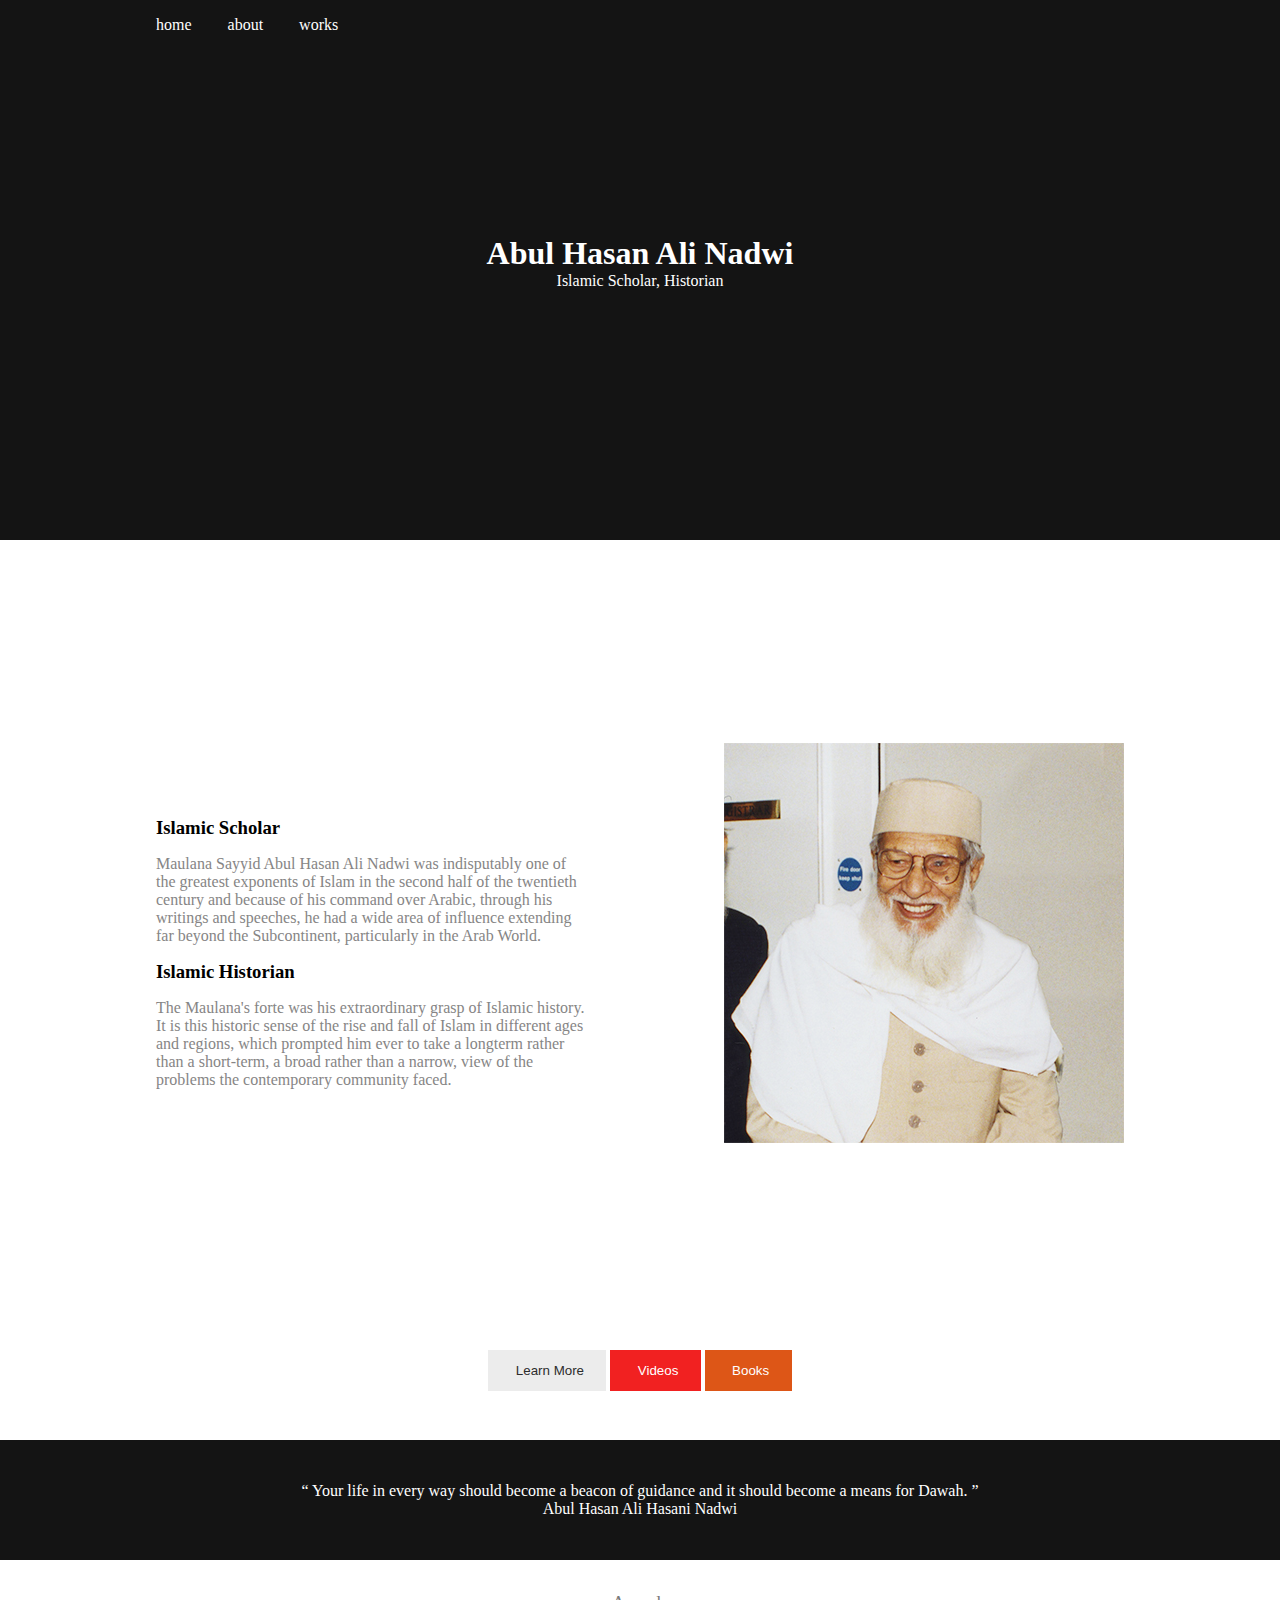
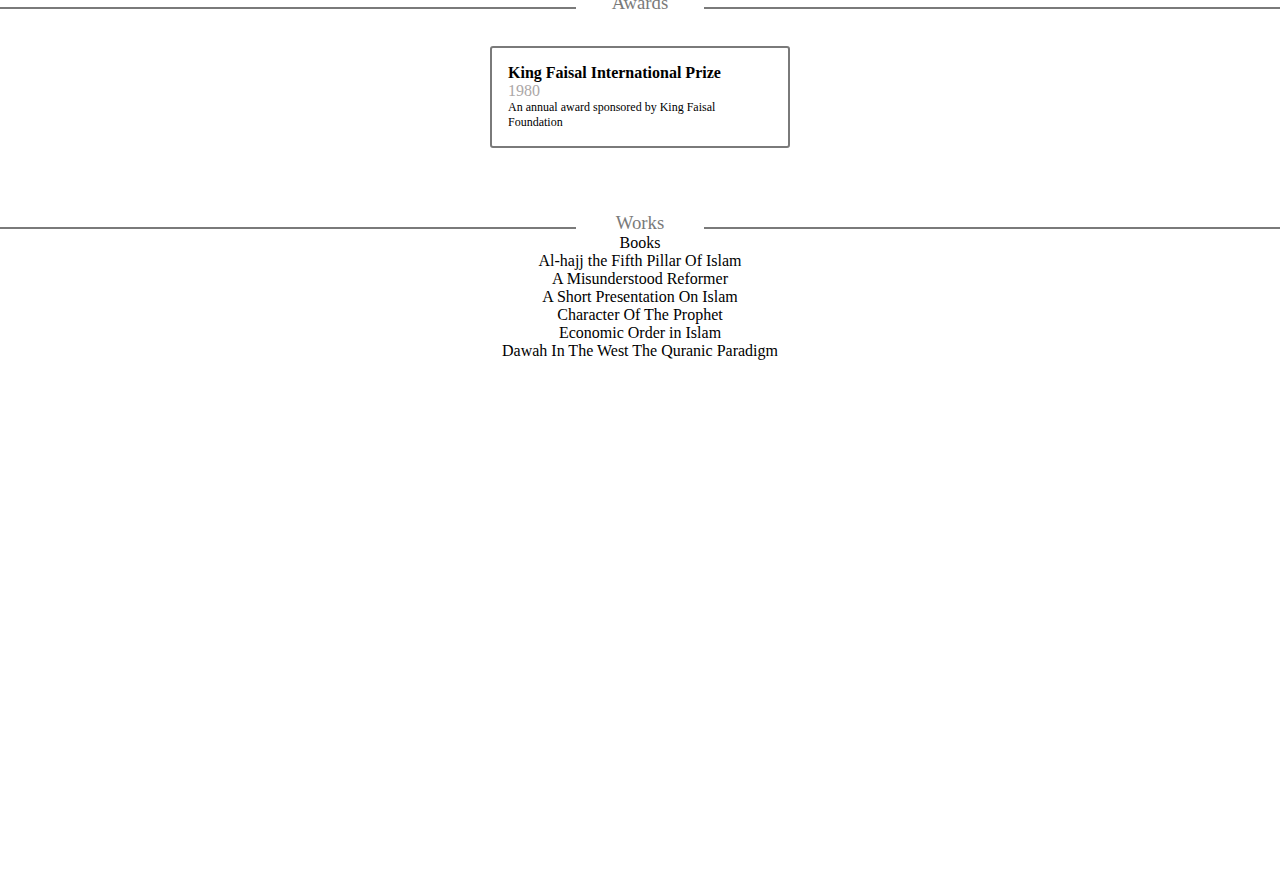
<file: p-1/index.html>
<!DOCTYPE html>
<html lang="en">
  <head>
    <meta charset="UTF-8" />
    <meta http-equiv="X-UA-Compatible" content="IE=edge" />
    <meta name="viewport" content="width=device-width, initial-scale=1.0" />
    <title>Syed Abul Hasan Ali Nadwi | Tribute Page</title>
    <link rel="stylesheet" href="style.css" />
    <link
      rel="stylesheet"
      href="https://pro.fontawesome.com/releases/v5.10.0/css/all.css"
      integrity="sha384-AYmEC3Yw5cVb3ZcuHtOA93w35dYTsvhLPVnYs9eStHfGJvOvKxVfELGroGkvsg+p"
      crossorigin="anonymous"
    />
  </head>
  <body>
    <header>
      <nav class="mx-width">
        <ul class="navbar-nav">
          <li class="nav-item"><a href="#">home</a></li>
          <li class="nav-item"><a href="#">about</a></li>
          <li class="nav-item"><a href="#">works</a></li>
        </ul>
      </nav>
      <div class="title mx-width">
        <div class="content">
          <h1>Abul Hasan Ali Nadwi</h1>
          <p>Islamic Scholar, Historian</p>
        </div>
      </div>
    </header>
    <main>
      <section class="hero mx-width">
        <div class="hero-wrapper">
          <div class="hero-content">
            <div class="left-content">
              <h3>Islamic Scholar</h3>
              <p>
                Maulana Sayyid Abul Hasan Ali Nadwi was indisputably one of the
                greatest exponents of Islam in the second half of the twentieth
                century and because of his command over Arabic, through his
                writings and speeches, he had a wide area of influence extending
                far beyond the Subcontinent, particularly in the Arab World.
              </p>
              <h3>Islamic Historian</h3>
              <p>
                The Maulana's forte was his extraordinary grasp of Islamic
                history. It is this historic sense of the rise and fall of Islam
                in different ages and regions, which prompted him ever to take a
                longterm rather than a short-term, a broad rather than a narrow,
                view of the problems the contemporary community faced.
              </p>
            </div>
            <div class="right-content">
              <img src="assets/ShaikhAbuHasanAliNadwi025 400 400.jpg" alt="" />
            </div>
          </div>
          <div class="btns">
            <button class="btn btn-wiki">
              <i class="fab fa-wikipedia-w"></i> Learn More
            </button>
            <button class="btn btn-yt">
              <i class="fab fa-youtube"></i>Videos
            </button>
            <button class="btn btn-book">
              <i class="fab fa-amazon"></i>Books
            </button>
          </div>
        </div>
      </section>
      <section class="quotes">
        <div class="quotes-wrapper">
          <blockquote>
            <q>
              Your life in every way should become a beacon of guidance and it
              should become a means for Dawah.
            </q>
            <p>Abul Hasan Ali Hasani Nadwi</p>
          </blockquote>
        </div>
      </section>
      <section class="awards-works">
        <div class="awards">
          <div class="awards-wrapper">
            <h3 class="awards-title"><i class="fas fa-star"></i> Awards</h3>
            <div class="awards-box">
              <h4>King Faisal International Prize</h4>
              <p class="award-year">1980</p>
              <p class="award-desc">
                An annual award sponsored by King Faisal Foundation
              </p>
            </div>
          </div>
        </div>
        <div class="works">
          <div class="works-wrapper">
            <h3 class="awards-title">Works</h3>
            <div class="works-content">
              <p>Books</p>
              <ul>
                <li>Al-hajj the Fifth Pillar Of Islam</li>
                <li>A Misunderstood Reformer</li>
                <li>A Short Presentation On Islam</li>
                <li>Character Of The Prophet</li>
                <li>Economic Order in Islam</li>
                <li>Dawah In The West The Quranic Paradigm</li>
              </ul>
            </div>
          </div>
        </div>
      </section>
    </main>
  </body>
</html>
</file>
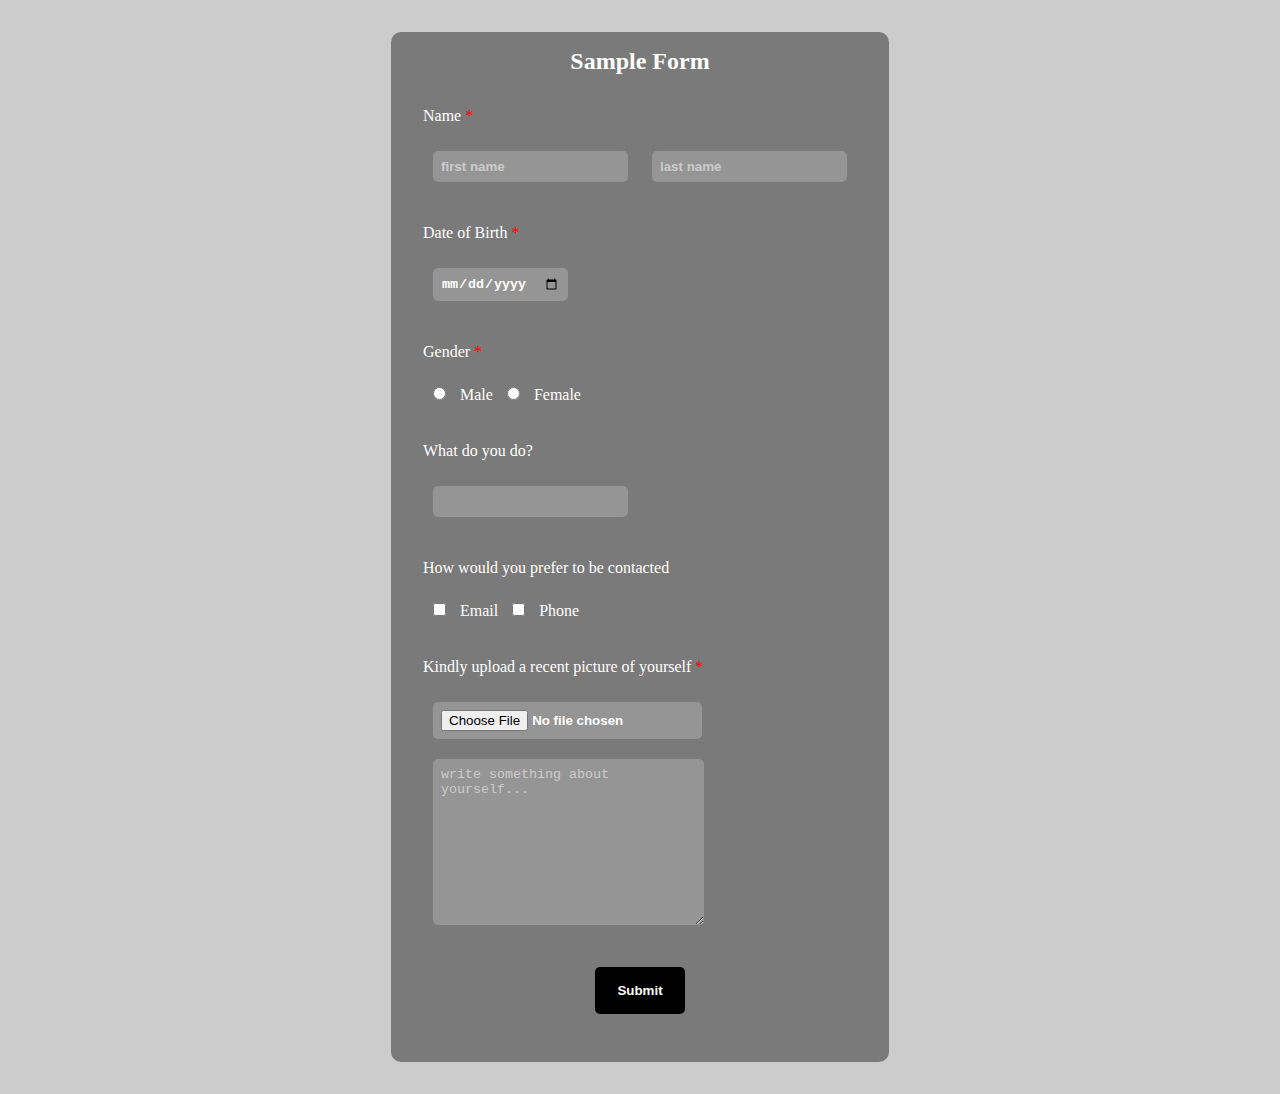
<file: p-2/index.html>
<!DOCTYPE html>
<html lang="en">
  <head>
    <meta charset="UTF-8" />
    <meta http-equiv="X-UA-Compatible" content="IE=edge" />
    <meta name="viewport" content="width=device-width, initial-scale=1.0" />
    <title>Survey Form</title>
    <link rel="stylesheet" href="style.css" />
  </head>
  <body>
    <main>
      <div class="form-container">
        <div class="form-wrapper">
          <h2>Sample Form</h2>
          <form action="" method="get">
            <label class="main-label" for="name"
              >Name <span class="astr">*</span>
            </label>
            <div id="name">
              <input type="text" name="first" id="" placeholder="first name" />
              <input type="text" name="last" id="" placeholder="last name" />
            </div>
            <label class="main-label" for="birth"
              >Date of Birth <span class="astr">*</span></label
            >
            <input type="date" name="" id="birth" />

            <label class="main-label" for="gender"
              >Gender <span class="astr">*</span></label
            >
            <div class="radio" id="gender">
              <label for="male">
                <input type="radio" name="gender" id="male" value="male" />
                Male</label
              >

              <label for="female">
                <input type="radio" name="gender" id="female" value="female" />
                Female</label
              >
            </div>

            <label class="main-label" for="profession">What do you do?</label>
            <input type="text" />
            <label class="main-label" for="contact"
              >How would you prefer to be contacted</label
            >
            <div class="checkbox" id="contact">
              <label for="c-email">
                <input type="checkbox" name="" id="c-email" /> Email</label
              >

              <label for="c-phone">
                <input type="checkbox" name="" id="c-phone" /> Phone</label
              >
            </div>
            <label class="main-label" for="upload"
              >Kindly upload a recent picture of yourself
              <span class="astr">*</span></label
            >
            <input type="file" name="" id="" />
            <textarea
              name=""
              id=""
              cols="30"
              rows="10"
              placeholder="write something about yourself..."
            ></textarea>
            <input type="button" value="Submit" id="submit-btn" />
          </form>
        </div>
      </div>
    </main>
    <script src="tem.js"></script>
  </body>
</html>
</file>
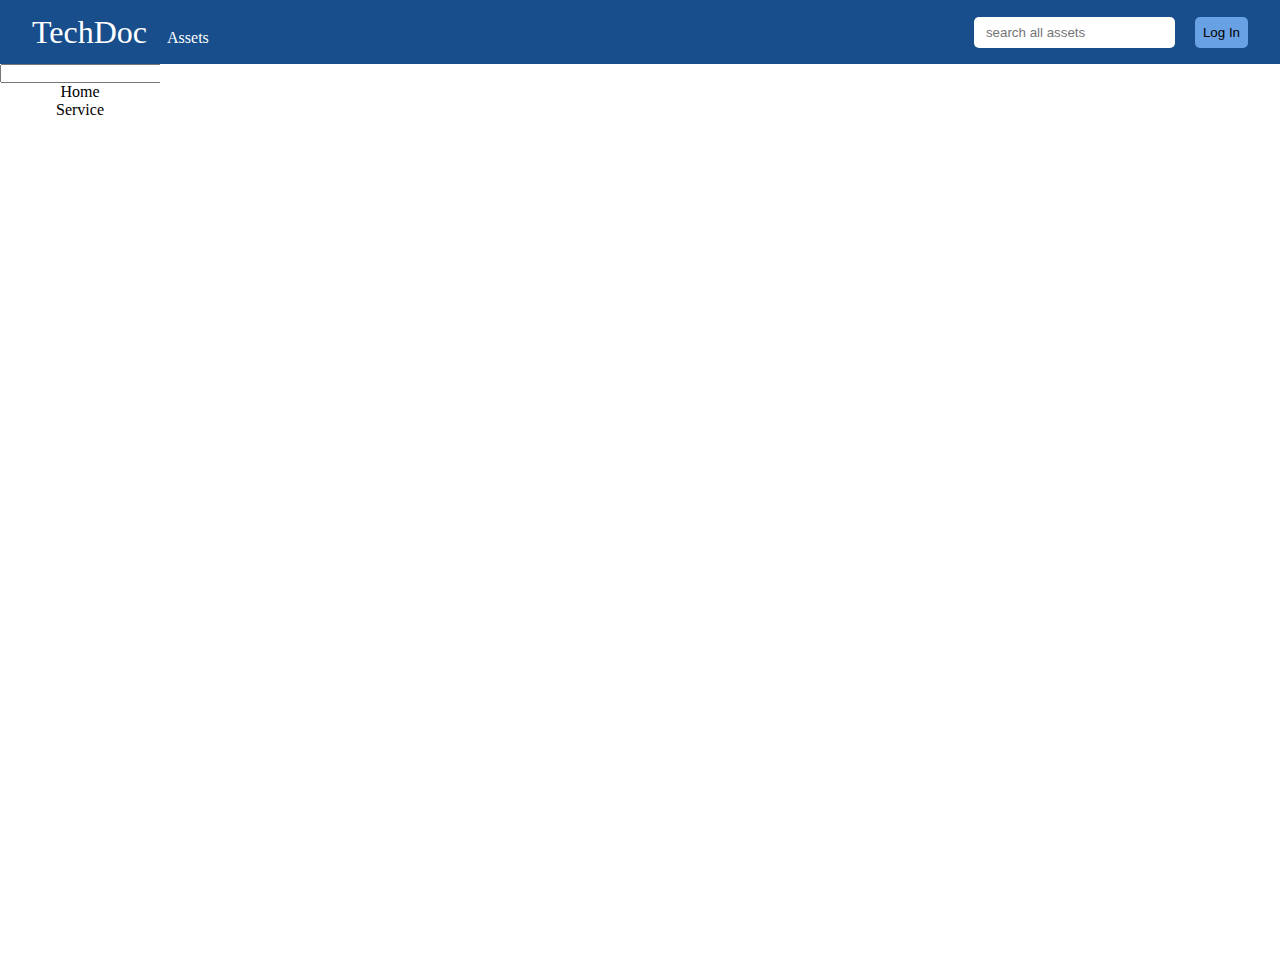
<file: p-3/index.html>
<!DOCTYPE html>
<html lang="en">
  <head>
    <meta charset="UTF-8" />
    <meta http-equiv="X-UA-Compatible" content="IE=edge" />
    <meta name="viewport" content="width=device-width, initial-scale=1.0" />
    <title>Technical Documentation</title>
    <link rel="stylesheet" href="style.css" />
  </head>
  <body>
    <header>
      <div class="names">
        <a class="logo" href="#">TechDoc</a>
        <a class="nav-link" href="#">Assets</a>
      </div>
      <div class="cta">
        <input
          type="search"
          name=""
          id="search-box"
          placeholder="search all assets"
        />

        <button class="login-btn">Log In</button>
      </div>
    </header>
    <aside>
      <input class="asset-search" type="search" />
      <ul>
        <li>Home</li>
        <li>Service</li>
        <li></li>
        <li></li>
        <li></li>
      </ul>
    </aside>
    <main></main>
  </body>
</html>
</file>
<file: p-1/style.css>
* {
  margin: 0;
  padding: 0;
  box-sizing: border-box;
}

body {
  text-align: center;
}

header {
  background-color: #141414;
  color: #fff;
  padding: 1rem 3rem;
  height: 60vh;
}
.mx-width {
  max-width: 1000px;
  margin: auto;
}
nav {
  width: 100%;
  text-align: left;
}
.navbar-nav {
  list-style: none;
}

.nav-item {
  display: inline;
  margin: 0 1rem;
}

a {
  text-decoration: none;
  color: #fff;
}

.title {
  display: grid;
  place-items: center;
  height: 90%;
}
/* hero content */
.hero {
  height: 100vh;
}
.hero-content {
  display: flex;
  align-items: center;
  justify-content: space-around;
  height: 90vh;
}
.left-content,
.right-content {
  padding: 1rem;
}
.left-content {
  text-align: left;
}
.left-content h3 {
  margin: 1rem 0;
}
.left-content p {
  width: 80%;
  color: rgb(134, 133, 133);
}

.btn {
  padding: 0.8rem 1.4rem;
  border: none;
  color: #fff;
}

.btn-wiki {
  background-color: rgb(236, 236, 236);
  color: rgb(44, 44, 44);
}
.btn-yt {
  background-color: rgb(241, 33, 33);
}
.btn-book {
  background-color: rgb(221, 86, 23);
}
.btn i {
  margin-right: 5px;
}
.quotes-wrapper {
  height: 120px;
  background-color: #141414;
  display: flex;
  align-items: center;
  justify-content: center;
  color: #fff;
}

.awards-works {
  height: 100vh;
}
.awards {
  margin: 2rem auto 1rem;
}
.awards-title {
  font-weight: 500;
  position: relative;
  color: #7a7a7a;
}
.awards-title::after,
.awards-title::before {
  content: "";
  height: 2px;
  width: 45%;
  background-color: #7a7a7a;
  position: absolute;
  top: 0;
  transform: translateY(15px);
}
.awards-title::after {
  left: 0;
}
.awards-title::before {
  right: 0;
}
.awards-box {
  border: 2px solid #7a7a7a;
  border-radius: 3px;
  width: 300px;
  padding: 1rem;
  margin: 2rem auto;
  text-align: left;
}
.awards-box .award-year {
  color: rgb(172, 167, 167);
  text-align: left;
}
.awards-box .award-desc {
  font-size: 12px;
}
.works {
  margin-top: 4rem;
}

@media only screen and (max-width: 767px) {
  .hero {
    height: max-content;
  }
  .hero-content {
    flex-direction: column;
    height: fit-content;
  }
  .left-content {
    text-align: center;
  }
  .left-content p {
    width: 80%;
    margin: auto;
  }
}
</file>
<file: p-2/style.css>
* {
  margin: 0;
  padding: 0;
  box-sizing: border-box;
}

body {
  background: rgba(0, 0, 0, 0.2)
    url(https://images.unsplash.com/photo-1555231955-348aa2312e19?ixlib=rb-1.2.1&ixid=MnwxMjA3fDB8MHxwaG90by1wYWdlfHx8fGVufDB8fHx8&auto=format&fit=crop&w=1170&q=80);
  background-blend-mode: darken;
  background-size: cover;
  color: #fff;
}

.astr {
  color: red;
}

.form-container {
  display: flex;
  justify-content: center;
  align-items: center;
  width: 90%;
  max-width: 500px;
  margin: 2rem auto;
}

.form-wrapper {
  padding: 1rem 2rem;
  background: rgba(0, 0, 0, 0.4);
  border-radius: 10px;
}
.form-wrapper h2 {
  text-align: center;
}
form {
  display: flex;
  flex-direction: column;
  align-items: flex-start;
  justify-content: center;
}

.main-label {
  margin-bottom: 1rem;
  margin-top: 2rem;
}

input {
  margin: 10px;
  padding: 0.5rem;
  border: none;
  border-radius: 5px;
  outline: none;
  background: rgba(255, 255, 255, 0.205);
  color: #fff;
  font-weight: bold;
}

textarea {
  margin: 10px;
  padding: 0.5rem;
  border: none;
  border-radius: 5px;
  outline: none;
  background: rgba(255, 255, 255, 0.205);
}

input::placeholder,
textarea::placeholder {
  color: rgba(255, 255, 255, 0.527);
}
#submit-btn {
  background: #000;
  padding: 1rem 1.4rem;
  margin: 2rem auto;
}
</file>
<file: p-3/style.css>
* {
  margin: 0;
  padding: 0;
  box-sizing: border-box;
}

body {
  text-align: center;
}

a {
  text-decoration: none;
  color: #fff;
}

header {
  height: 4rem;
  padding: 0 2rem;
  background: rgb(24, 78, 139);
  display: flex;
  justify-content: space-between;
  align-items: center;
}

.logo {
  font-size: 2rem;
}

.nav-link {
  margin-left: 1rem;
}

.nav-link:hover {
  color: rgb(238, 235, 235);
}

#search-box {
  padding: 8px 12px;
  border-radius: 5px;
  border: none;
  outline: none;
}

.login-btn {
  padding: 8px;
  margin-left: 1rem;
  border-radius: 5px;
  border: none;
  background-color: rgb(105, 162, 228);
}
aside {
  width: 10rem;
  height: 100vh;
  overflow-y: scroll;
}
main {
  width: 100%;
  margin-left: 10rem;
  background-color: red;
  height: fit-content;
}
</file>
